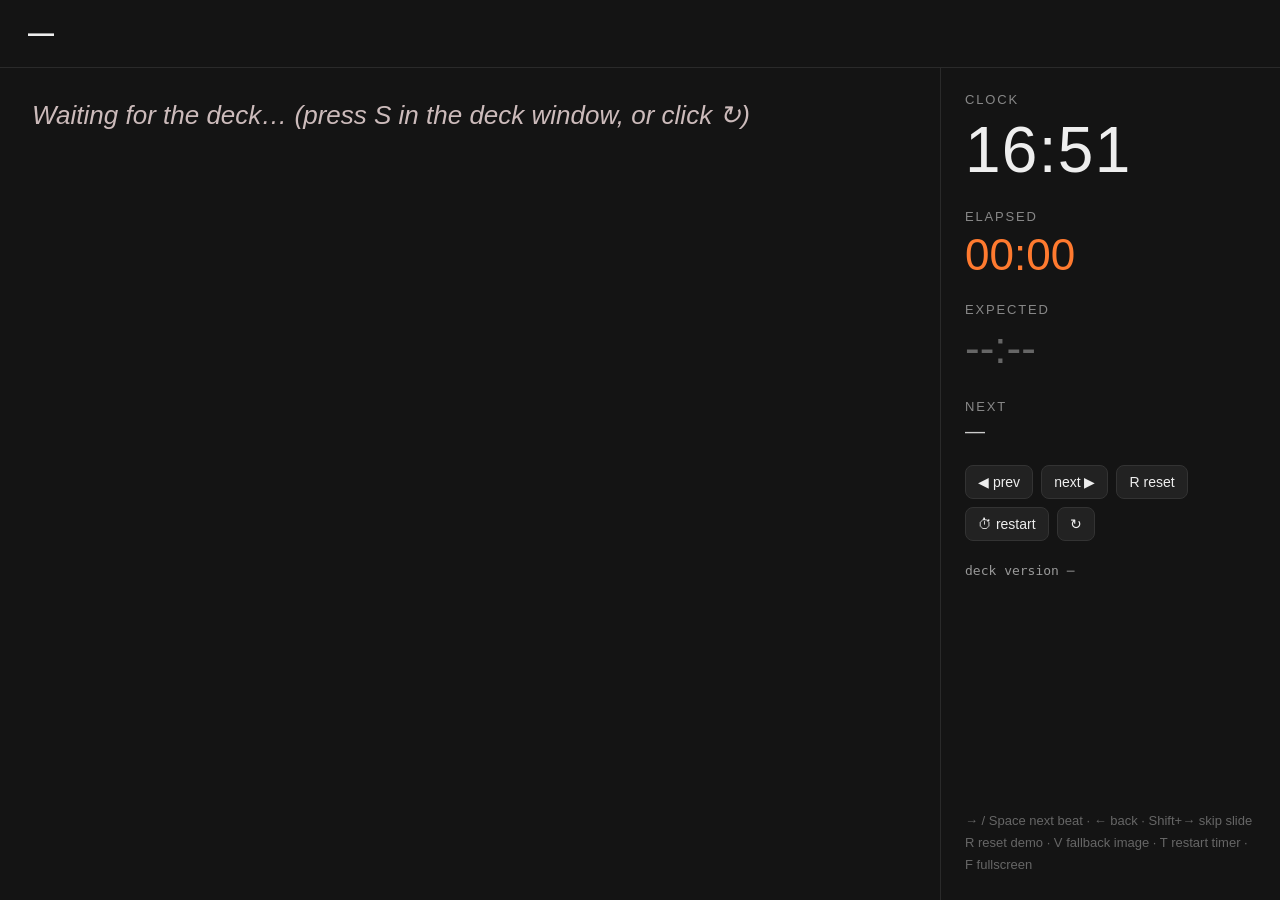
<file: speaker.html>
<!doctype html>
<html lang="en">
<head>
<meta charset="utf-8">
<title>Speaker</title>
<style>
  :root { --bg:#141414; --fg:#eee; --muted:#888; --accent:#ff7a2f; }
  html,body{margin:0;height:100%;background:var(--bg);color:var(--fg);font-family:-apple-system,BlinkMacSystemFont,"Helvetica Neue",Arial,sans-serif;}
  #wrap{display:grid;grid-template-columns:1fr 340px;grid-template-rows:auto 1fr;height:100%;gap:0}
  #top{grid-column:1/3;display:flex;align-items:baseline;gap:28px;padding:18px 28px;border-bottom:1px solid #2a2a2a}
  #title{font-size:26px;font-weight:600}
  #pos{color:var(--muted);font-variant-numeric:tabular-nums;font-size:18px}
  #beat{color:var(--accent);font-variant-numeric:tabular-nums;font-size:18px}
  #notes{padding:28px 32px;font-size:26px;line-height:1.5;overflow:auto}
  #notes p{margin:0 0 18px}
  #notes .b{display:inline-block;min-width:44px;color:var(--accent);font-variant-numeric:tabular-nums}
  #notes .b.now{background:var(--accent);color:#000;border-radius:6px;padding:0 8px}
.delta{font-size:14px;color:#999;margin-top:4px;font-family:ui-monospace,monospace}
  .delta.ok{color:#2b8a3e}.delta.warn{color:#d9480f}.delta.late{color:#c92a2a;font-weight:700}
  #expected{font-size:44px;color:#666;font-variant-numeric:tabular-nums}
  .ver{font-size:13px;color:#999;font-family:ui-monospace,monospace}
  .ver b{color:#666;font-weight:600}
  #notes .cue{color:#cbb;font-style:italic}
  #notes .dir{color:#8a8;font-size:.85em;font-family:ui-monospace,monospace}
  #side{border-left:1px solid #2a2a2a;padding:24px;display:flex;flex-direction:column;gap:22px}
  #clock{font-size:64px;font-variant-numeric:tabular-nums;letter-spacing:.02em}
  #elapsed{font-size:44px;color:var(--accent);font-variant-numeric:tabular-nums}
  .budget{font-size:15px;color:#aaa;line-height:1.4;margin-top:8px;font-variant-numeric:tabular-nums}
  .lbl{color:var(--muted);font-size:13px;text-transform:uppercase;letter-spacing:.14em;margin-bottom:6px}
  #next{font-size:20px;color:#ccc}
  .keys{margin-top:auto;color:#666;font-size:13px;line-height:1.7}
  button{background:#222;color:#eee;border:1px solid #333;border-radius:8px;padding:8px 12px;font-size:14px;cursor:pointer}
  .row{display:flex;gap:8px;flex-wrap:wrap}
</style>
</head>
<body>
<div id="wrap">
  <div id="top"><span id="title">—</span><span id="pos"></span><span id="beat"></span></div>
  <div id="notes"><p class="cue">Waiting for the deck… (press S in the deck window, or click ↻)</p></div>
  <div id="side">
    <div><div class="lbl">Clock</div><div id="clock">--:--</div></div>
    <div><div class="lbl">Elapsed</div><div id="elapsed">00:00</div><div id="budget" class="budget" hidden></div></div>
    <div><div class="lbl">Expected</div><div id="expected">--:--</div><div id="delta" class="delta"></div></div>
    <div><div class="lbl">Next</div><div id="next">—</div></div>
    <div class="row">
      <button onclick="cmd('prev')">◀ prev</button>
      <button onclick="cmd('next')">next ▶</button>
      <button onclick="cmd('reset')">R reset</button>
      <button onclick="cmd('timer')">⏱ restart</button>
      <button onclick="cmd('hello')">↻</button>
    </div>
    <div class="ver">deck version <b id="ver">—</b></div>
    <div class="keys">→ / Space next beat · ← back · Shift+→ skip slide<br>R reset demo · V fallback image · T restart timer · F fullscreen</div>
  </div>
</div>
<script>
  const deckId = new URL('.', location.href).pathname;
  const ch = new BroadcastChannel('deck:' + deckId);
  let t0 = null;
  function cmd(c){ ch.postMessage({type:'cmd', deckId, cmd:c}); }
  ch.onmessage = (ev) => {
    const s = ev.data; if (s.type !== 'state' || s.deckId !== deckId) return;
    document.getElementById('title').textContent = s.title || '(untitled)';
    document.getElementById('pos').textContent = `slide ${s.cur+1} / ${s.total}`;
    document.getElementById('beat').textContent = s.beats ? `beat ${s.beat} / ${s.beats}` : '';
    document.getElementById('next').textContent = s.nextTitle;
    t0 = s.t0 || t0;
    exp = { start: s.expStart || 0, dur: s.expDur || 0, beat: s.beat, beats: s.beats, total: s.expTotal || 0 };
    const budget = document.getElementById('budget');
    budget.hidden = !s.qaMinutes;
    budget.textContent = s.qaMinutes ? `Talk ${mmss(exp.total*60)} · Q&A ${mmss(s.qaMinutes*60)}` : '';
    tickExp();
    document.getElementById('ver').textContent = s.version || '(unknown)';
    renderNotes(s.notes, s.beat);
  };
  function renderNotes(html, beat){
    // Notes are plain lines. Lines starting with "[n]" are beat cues; the current one is highlighted.
    const tmp = document.createElement('div'); tmp.innerHTML = html;
    const lines = tmp.textContent.split('\n').map(l=>l.trim()).filter(Boolean);
    const out = lines.map(l => {
      const m = l.match(/^\[(\d+)\]\s*(.*)$/);
      if (m) return `<p><span class="b ${+m[1]===beat?'now':''}">[${m[1]}]</span> ${esc(m[2])}</p>`;
      if (/^>/.test(l)) return `<p class="cue">${esc(l.replace(/^>\s?/,''))}</p>`;
      if (/^\/\//.test(l)) return `<p class="dir">${esc(l.replace(/^\/\/\s?/,''))}</p>`;
      return `<p>${esc(l)}</p>`;
    }).join('');
    document.getElementById('notes').innerHTML = out || '<p class="cue">(no notes)</p>';
    const now = document.querySelector('.b.now'); if (now) now.scrollIntoView({block:'center'});
  }
  let exp = null;
  const mmss = (sec) => { sec = Math.max(0, Math.round(sec)); return String(Math.floor(sec / 60)).padStart(2, '0') + ':' + String(sec % 60).padStart(2, '0'); };
  function tickExp(){
    if (!exp) return;
    // where you should be right now: start of this slide + the share of it covered by the current beat
    const frac = exp.beats ? exp.beat / exp.beats : 0;
    const target = (exp.start + exp.dur * frac) * 60;
    document.getElementById('expected').textContent = mmss(target);
    const el = document.getElementById('delta');
    if (!t0) { el.textContent = `this slide: ${mmss(exp.start*60)}–${mmss((exp.start+exp.dur)*60)}`; el.className = 'delta'; return; }
    const d = (Date.now() - t0) / 1000 - target;
    el.textContent = (Math.abs(d) < 30 ? 'on time' : (d > 0 ? `${mmss(d)} behind` : `${mmss(-d)} ahead`)) + ` · slide ${mmss(exp.start*60)}–${mmss((exp.start+exp.dur)*60)}`;
    el.className = 'delta ' + (d > 90 ? 'late' : d > 30 ? 'warn' : 'ok');
  }
  setInterval(tickExp, 1000);
  function esc(s){ return s.replace(/[&<>]/g, c => ({'&':'&amp;','<':'&lt;','>':'&gt;'}[c])); }
  function pad(n){ return String(n).padStart(2,'0'); }
  setInterval(() => {
    const d = new Date();
    document.getElementById('clock').textContent = `${pad(d.getHours())}:${pad(d.getMinutes())}`;
    if (t0) { const e = Math.floor((Date.now()-t0)/1000); document.getElementById('elapsed').textContent = `${pad(Math.floor(e/60))}:${pad(e%60)}`; }
  }, 500);
  document.addEventListener('keydown', e => {
    if (e.key==='ArrowRight'||e.key===' ') { e.preventDefault(); cmd('next'); }
    else if (e.key==='ArrowLeft') { e.preventDefault(); cmd('prev'); }
    else if (e.key==='r'||e.key==='R') cmd('reset');
  });
  cmd('hello');
</script>
</body>
</html>
</file>
